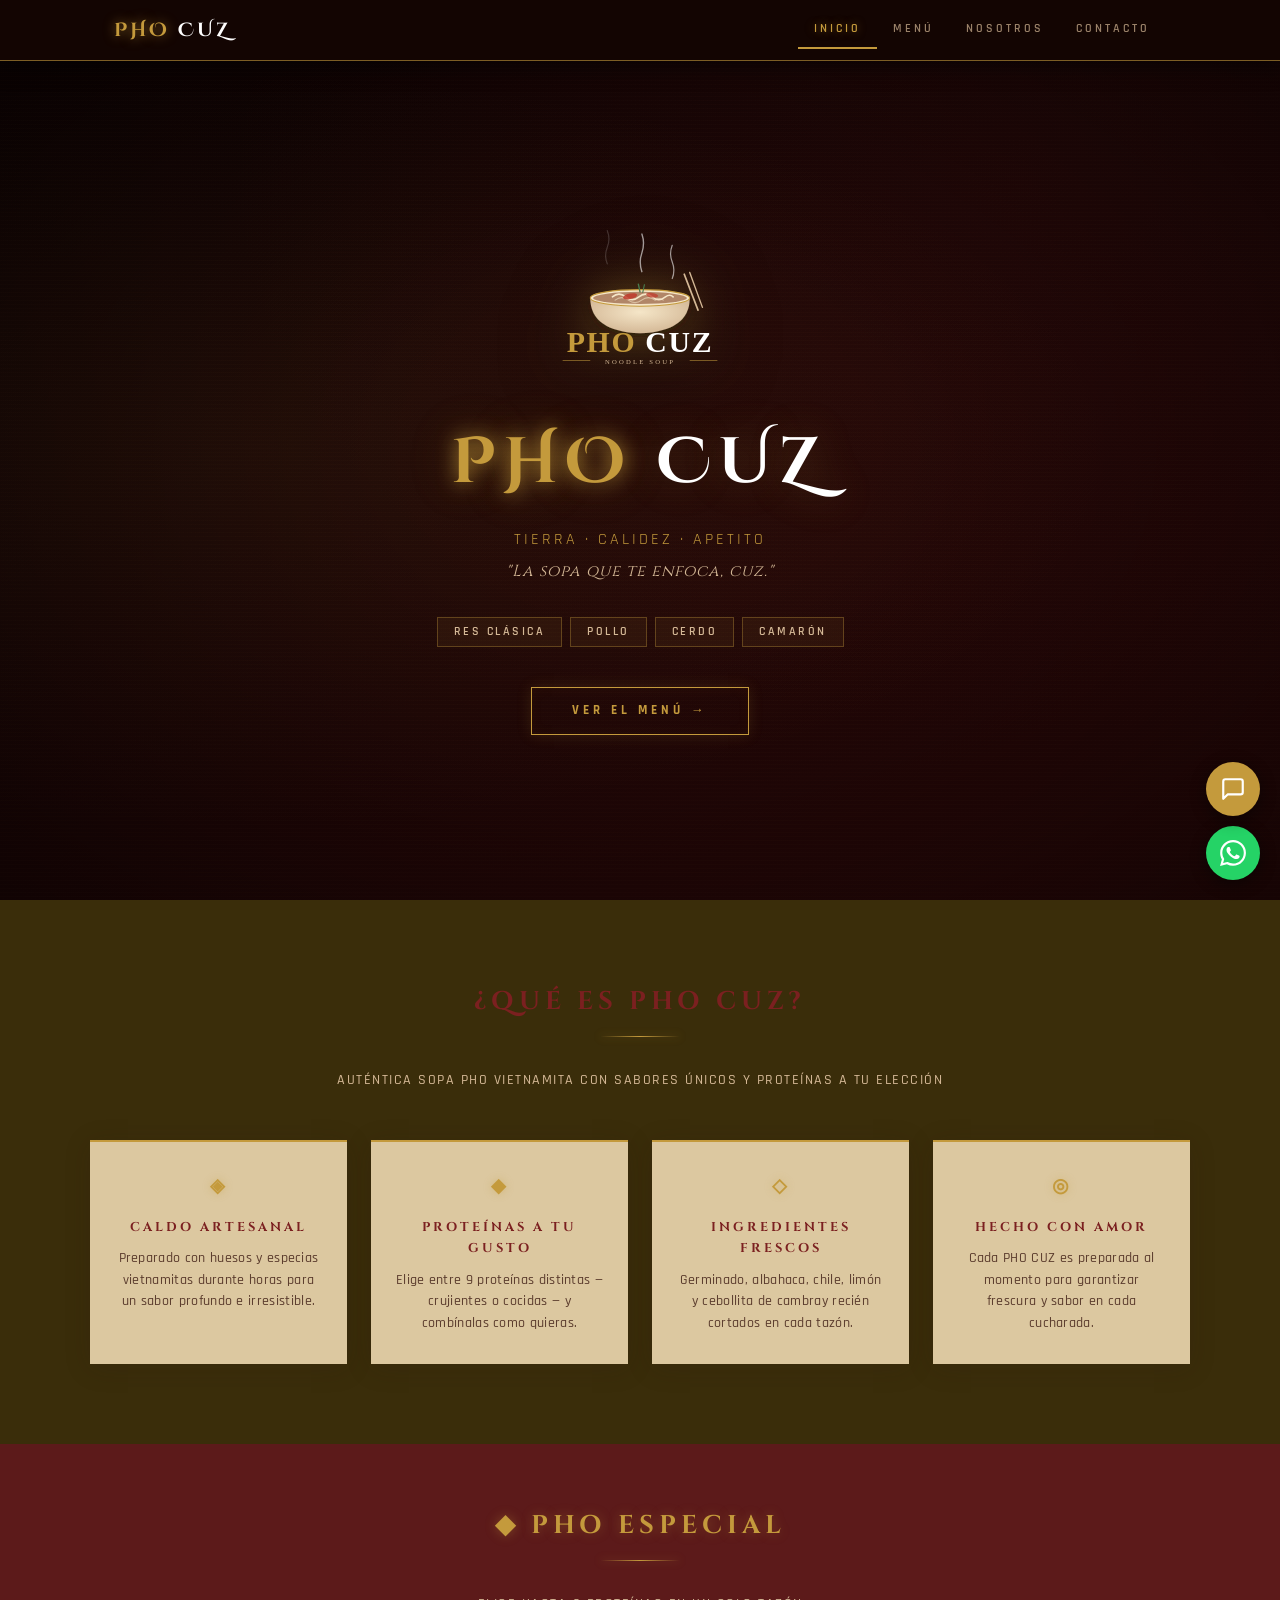
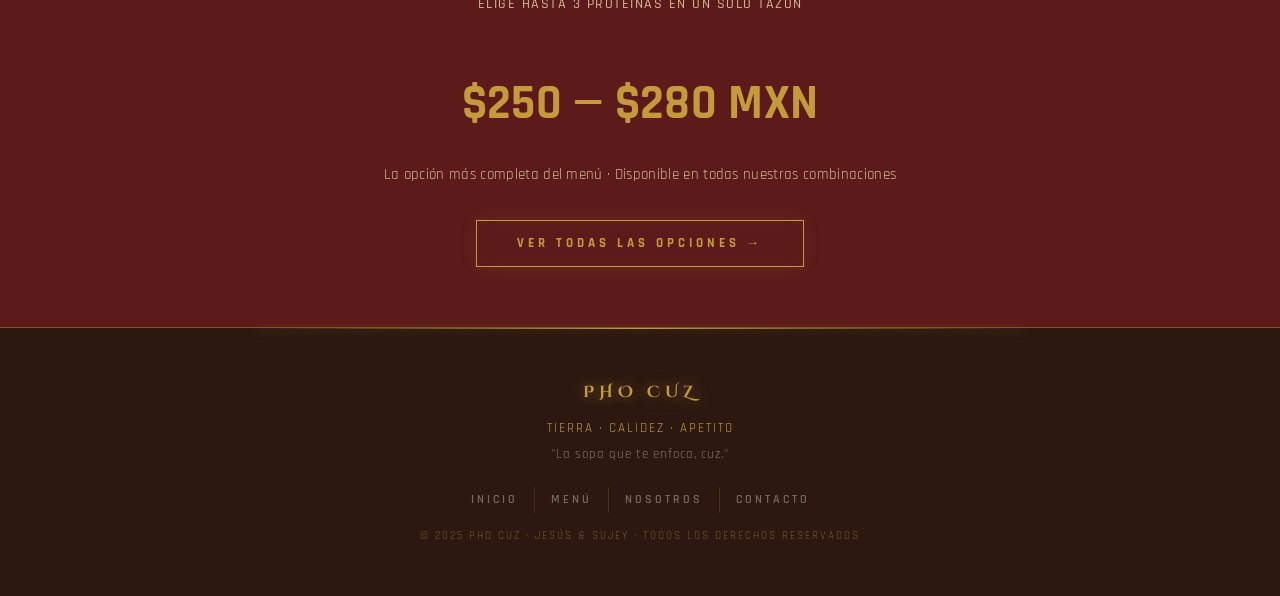
<file: index.html>
<!DOCTYPE html>
<html lang="es">
<head>
  <meta charset="UTF-8">
  <meta name="color-scheme" content="dark">
  <meta name="viewport" content="width=device-width, initial-scale=1.0">
  <title>PHO CUZ — Noodle Soup</title>
  <link rel="stylesheet" href="CSS/styles.css">
  <link rel="manifest" href="manifest.json">
  <meta name="theme-color" content="#C49A3C">
  <meta name="mobile-web-app-capable" content="yes">
  <meta name="apple-mobile-web-app-capable" content="yes">
  <meta name="apple-mobile-web-app-status-bar-style" content="black-translucent">
  <meta name="apple-mobile-web-app-title" content="PHO CUZ">
  <link rel="apple-touch-icon" href="IMAGENES/icon-192.png">
</head>
<body>

  <nav>
    <div class="nav-inner">
      <a href="index.html" class="nav-logo"><span>PHO</span> CUZ</a>
      <ul>
        <li><a href="index.html" class="active">Inicio</a></li>
        <li><a href="PAGINAS/menu.html">Menú</a></li>
        <li><a href="PAGINAS/nosotros.html">Nosotros</a></li>
        <li><a href="PAGINAS/contacto.html">Contacto</a></li>
      </ul>
    </div>
  </nav>

  <!-- HERO -->
  <section id="hero">
    <div class="hero-content">
      <img src="IMAGENES/logo.svg" alt="PHO CUZ Logo" class="hero-logo">
      <h1 class="hero-title"><span>PHO</span> CUZ</h1>
      <p style="font-size:clamp(0.8rem,2vw,1rem);color:var(--dorado);letter-spacing:3px;text-transform:uppercase;margin-bottom:0.3rem;">Tierra · Calidez · Apetito</p>
      <p class="hero-slogan">"La sopa que te enfoca, cuz."</p>
      <div class="hero-chips">
        <span class="chip">Res Clásica</span>
        <span class="chip">Pollo</span>
        <span class="chip">Cerdo</span>
        <span class="chip">Camarón</span>
      </div>
      <a href="PAGINAS/menu.html" class="btn-hero">Ver el Menú →</a>
    </div>
  </section>

  <!-- ACERCA -->
  <section style="background: var(--crema);">
    <div class="container">
      <h2 class="section-title">¿Qué es PHO CUZ?</h2>
      <div class="divider"></div>
      <p class="subtitle">Auténtica sopa Pho vietnamita con sabores únicos y proteínas a tu elección</p>

      <div style="display:grid;grid-template-columns:repeat(auto-fit,minmax(220px,1fr));gap:1.5rem;">
        <div class="valor-card">
          <span class="icon">◈</span>
          <h4>Caldo Artesanal</h4>
          <p>Preparado con huesos y especias vietnamitas durante horas para un sabor profundo e irresistible.</p>
        </div>
        <div class="valor-card">
          <span class="icon">◆</span>
          <h4>Proteínas a tu gusto</h4>
          <p>Elige entre 9 proteínas distintas — crujientes o cocidas — y combínalas como quieras.</p>
        </div>
        <div class="valor-card">
          <span class="icon">◇</span>
          <h4>Ingredientes frescos</h4>
          <p>Germinado, albahaca, chile, limón y cebollita de cambray recién cortados en cada tazón.</p>
        </div>
        <div class="valor-card">
          <span class="icon">◎</span>
          <h4>Hecho con amor</h4>
          <p>Cada PHO CUZ es preparada al momento para garantizar frescura y sabor en cada cucharada.</p>
        </div>
      </div>
    </div>
  </section>

  <!-- PROMO -->
  <section style="background: var(--borgona-dark); padding: 60px 1.5rem;">
    <div class="container" style="text-align:center;">
      <h2 class="section-title light">◆ Pho Especial</h2>
      <div class="divider"></div>
      <p class="subtitle light">Elige hasta 3 proteínas en un solo tazón</p>
      <div style="font-size:3rem;font-weight:bold;color:var(--dorado);margin:1rem 0;">$250 — $280 MXN</div>
      <p style="color:var(--dorado-claro);font-size:0.95rem;margin-bottom:2rem;">La opción más completa del menú · Disponible en todas nuestras combinaciones</p>
      <a href="PAGINAS/menu.html" class="btn-hero">Ver todas las opciones →</a>
    </div>
  </section>

  <!-- FOOTER -->
  <footer>
    <p class="footer-brand">PHO CUZ</p>
    <p style="color:var(--dorado);letter-spacing:2px;font-size:0.8rem;">TIERRA · CALIDEZ · APETITO</p>
    <p>"La sopa que te enfoca, cuz."</p>
    <div class="footer-nav">
      <a href="index.html">Inicio</a>
      <a href="PAGINAS/menu.html">Menú</a>
      <a href="PAGINAS/nosotros.html">Nosotros</a>
      <a href="PAGINAS/contacto.html">Contacto</a>
    </div>
    <p style="font-size:0.7rem;color:rgba(196,154,60,0.5);letter-spacing:2px;margin-top:0.8rem;text-transform:uppercase;">© 2025 PHO CUZ · Jesús & Sujey · Todos los derechos reservados</p>
  </footer>

  <script src="JS/widgets.js?v=7"></script>
  <script>
    if ('serviceWorker' in navigator) {
      navigator.serviceWorker.register('/sw.js');
    }
  </script>
</body>
</html>
</file>
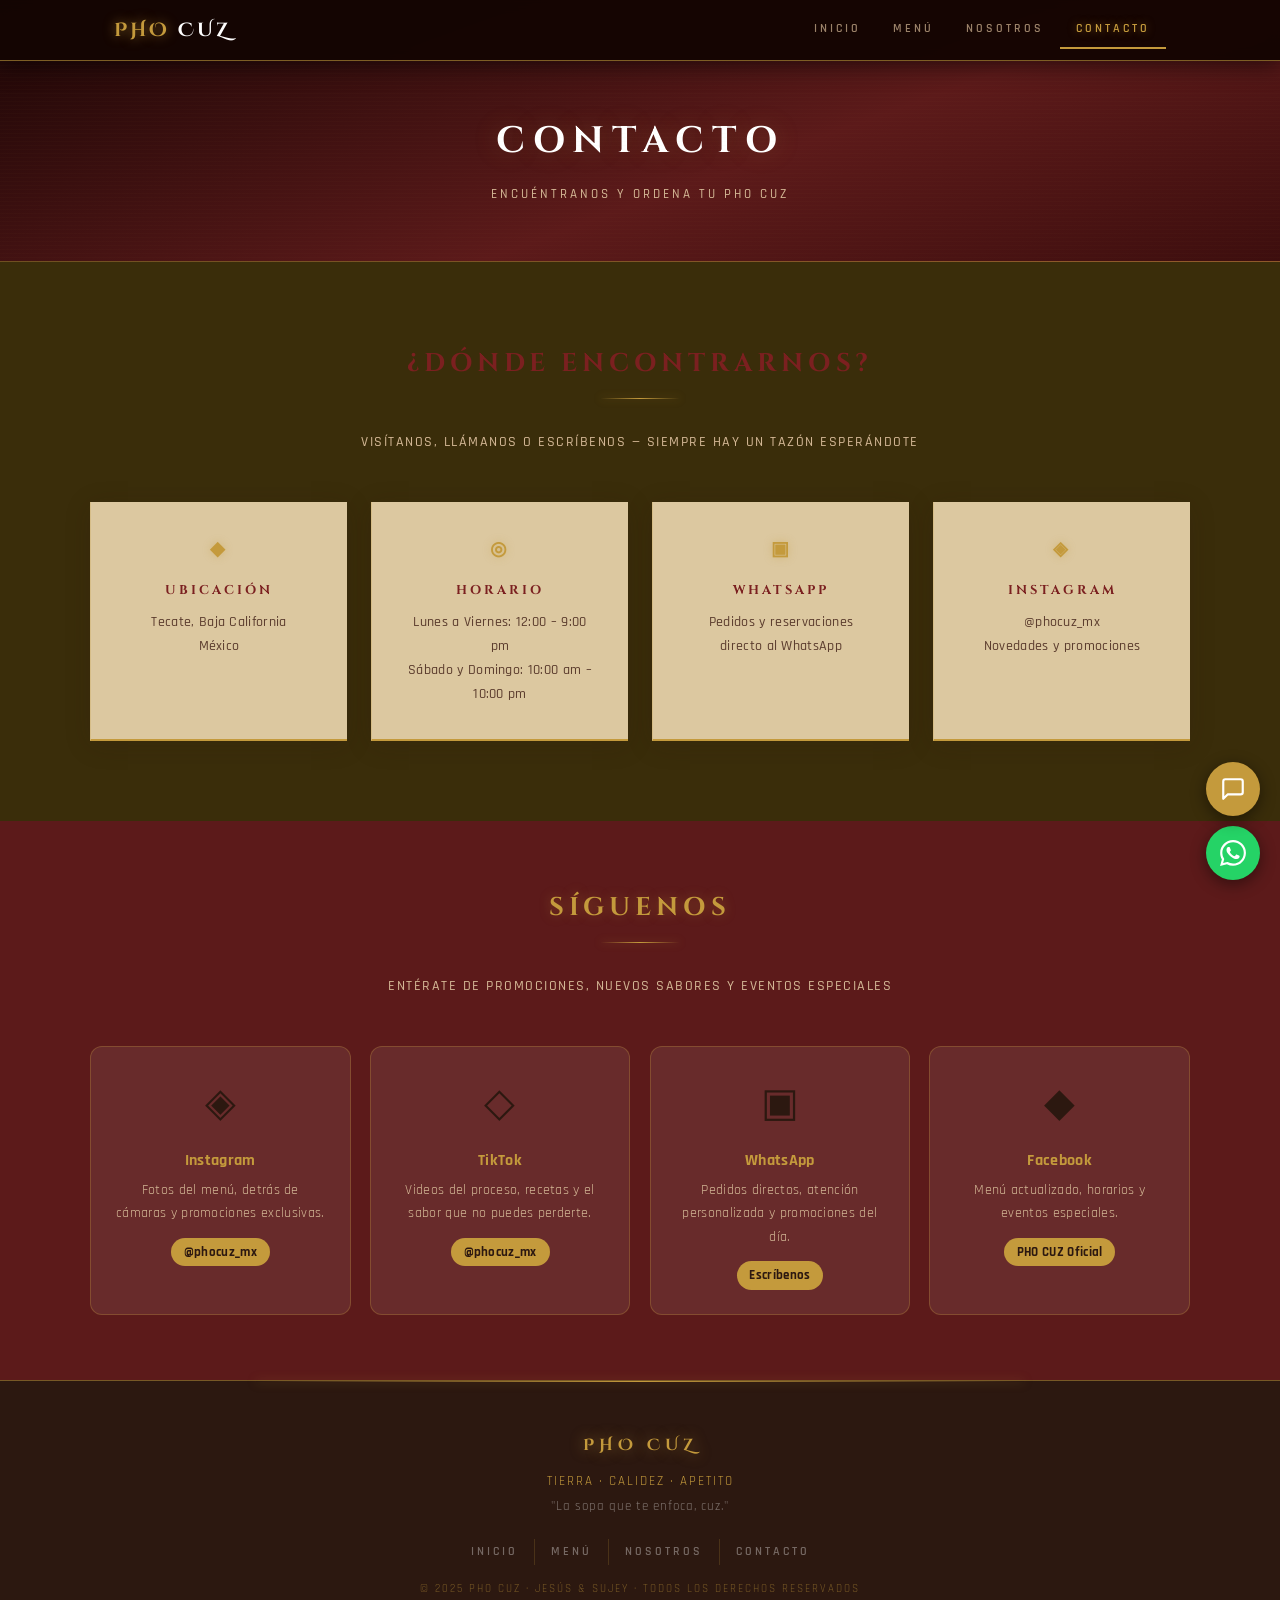
<file: PAGINAS/contacto.html>
<!DOCTYPE html>
<html lang="es">
<head>
  <meta charset="UTF-8">
  <meta name="color-scheme" content="dark">
  <meta name="viewport" content="width=device-width, initial-scale=1.0">
  <title>PHO CUZ — Contacto</title>
  <link rel="stylesheet" href="../CSS/styles.css">
  <link rel="manifest" href="../manifest.json">
  <meta name="theme-color" content="#C49A3C">
  <meta name="apple-mobile-web-app-capable" content="yes">
  <meta name="apple-mobile-web-app-title" content="PHO CUZ">
  <link rel="apple-touch-icon" href="../IMAGENES/icon-192.png">
</head>
<body>

  <nav>
    <div class="nav-inner">
      <a href="../index.html" class="nav-logo"><span>PHO</span> CUZ</a>
      <ul>
        <li><a href="../index.html">Inicio</a></li>
        <li><a href="menu.html">Menú</a></li>
        <li><a href="nosotros.html">Nosotros</a></li>
        <li><a href="contacto.html" class="active">Contacto</a></li>
      </ul>
    </div>
  </nav>

  <div class="page-header">
    <h1>Contacto</h1>
    <p>Encuéntranos y ordena tu PHO CUZ</p>
  </div>

  <!-- CONTACTO -->
  <section style="background: var(--crema);">
    <div class="container">
      <h2 class="section-title">¿Dónde encontrarnos?</h2>
      <div class="divider"></div>
      <p class="subtitle">Visítanos, llámanos o escríbenos — siempre hay un tazón esperándote</p>

      <div class="contacto-grid">
        <div class="contacto-card">
          <span class="icon">◆</span>
          <h3>Ubicación</h3>
          <p>Tecate, Baja California<br>México</p>
        </div>
        <div class="contacto-card">
          <span class="icon">◎</span>
          <h3>Horario</h3>
          <p>Lunes a Viernes: 12:00 – 9:00 pm<br>Sábado y Domingo: 10:00 am – 10:00 pm</p>
        </div>
        <div class="contacto-card">
          <span class="icon">▣</span>
          <h3>WhatsApp</h3>
          <p>Pedidos y reservaciones<br>directo al WhatsApp</p>
        </div>
        <div class="contacto-card">
          <span class="icon">◈</span>
          <h3>Instagram</h3>
          <p>@phocuz_mx<br>Novedades y promociones</p>
        </div>
      </div>
    </div>
  </section>

  <!-- REDES SOCIALES -->
  <section style="background: var(--borgona-dark); padding: 65px 1.5rem;">
    <div class="container">
      <h2 class="section-title light">Síguenos</h2>
      <div class="divider"></div>
      <p class="subtitle light">Entérate de promociones, nuevos sabores y eventos especiales</p>

      <div style="display:grid;grid-template-columns:repeat(auto-fit,minmax(200px,1fr));gap:1.2rem;margin-top:1rem;">

        <div style="background:rgba(255,255,255,0.08);border:1px solid rgba(196,154,60,0.3);border-radius:12px;padding:1.5rem;text-align:center;">
          <div style="font-size:2.5rem;margin-bottom:0.5rem;">◈</div>
          <h3 style="color:var(--dorado);margin-bottom:0.3rem;font-size:1rem;">Instagram</h3>
          <p style="color:var(--dorado-claro);font-size:0.85rem;">Fotos del menú, detrás de cámaras y promociones exclusivas.</p>
          <span style="display:inline-block;margin-top:0.8rem;background:var(--dorado);color:var(--cafe-oscuro);padding:0.2rem 0.8rem;border-radius:50px;font-size:0.8rem;font-weight:bold;">@phocuz_mx</span>
        </div>

        <div style="background:rgba(255,255,255,0.08);border:1px solid rgba(196,154,60,0.3);border-radius:12px;padding:1.5rem;text-align:center;">
          <div style="font-size:2.5rem;margin-bottom:0.5rem;">◇</div>
          <h3 style="color:var(--dorado);margin-bottom:0.3rem;font-size:1rem;">TikTok</h3>
          <p style="color:var(--dorado-claro);font-size:0.85rem;">Videos del proceso, recetas y el sabor que no puedes perderte.</p>
          <span style="display:inline-block;margin-top:0.8rem;background:var(--dorado);color:var(--cafe-oscuro);padding:0.2rem 0.8rem;border-radius:50px;font-size:0.8rem;font-weight:bold;">@phocuz_mx</span>
        </div>

        <div style="background:rgba(255,255,255,0.08);border:1px solid rgba(196,154,60,0.3);border-radius:12px;padding:1.5rem;text-align:center;">
          <div style="font-size:2.5rem;margin-bottom:0.5rem;">▣</div>
          <h3 style="color:var(--dorado);margin-bottom:0.3rem;font-size:1rem;">WhatsApp</h3>
          <p style="color:var(--dorado-claro);font-size:0.85rem;">Pedidos directos, atención personalizada y promociones del día.</p>
          <span style="display:inline-block;margin-top:0.8rem;background:var(--dorado);color:var(--cafe-oscuro);padding:0.2rem 0.8rem;border-radius:50px;font-size:0.8rem;font-weight:bold;">Escríbenos</span>
        </div>

        <div style="background:rgba(255,255,255,0.08);border:1px solid rgba(196,154,60,0.3);border-radius:12px;padding:1.5rem;text-align:center;">
          <div style="font-size:2.5rem;margin-bottom:0.5rem;">◆</div>
          <h3 style="color:var(--dorado);margin-bottom:0.3rem;font-size:1rem;">Facebook</h3>
          <p style="color:var(--dorado-claro);font-size:0.85rem;">Menú actualizado, horarios y eventos especiales.</p>
          <span style="display:inline-block;margin-top:0.8rem;background:var(--dorado);color:var(--cafe-oscuro);padding:0.2rem 0.8rem;border-radius:50px;font-size:0.8rem;font-weight:bold;">PHO CUZ Oficial</span>
        </div>

      </div>
    </div>
  </section>

  <footer>
    <p class="footer-brand">PHO CUZ</p>
    <p style="color:var(--dorado);letter-spacing:2px;font-size:0.8rem;">TIERRA · CALIDEZ · APETITO</p>
    <p>"La sopa que te enfoca, cuz."</p>
    <div class="footer-nav">
      <a href="../index.html">Inicio</a>
      <a href="menu.html">Menú</a>
      <a href="nosotros.html">Nosotros</a>
      <a href="contacto.html">Contacto</a>
    </div>
    <p style="font-size:0.7rem;color:rgba(196,154,60,0.5);letter-spacing:2px;margin-top:0.8rem;text-transform:uppercase;">© 2025 PHO CUZ · Jesús & Sujey · Todos los derechos reservados</p>
  </footer>

  <script src="../JS/widgets.js?v=7"></script>
</body>
</html>
</file>
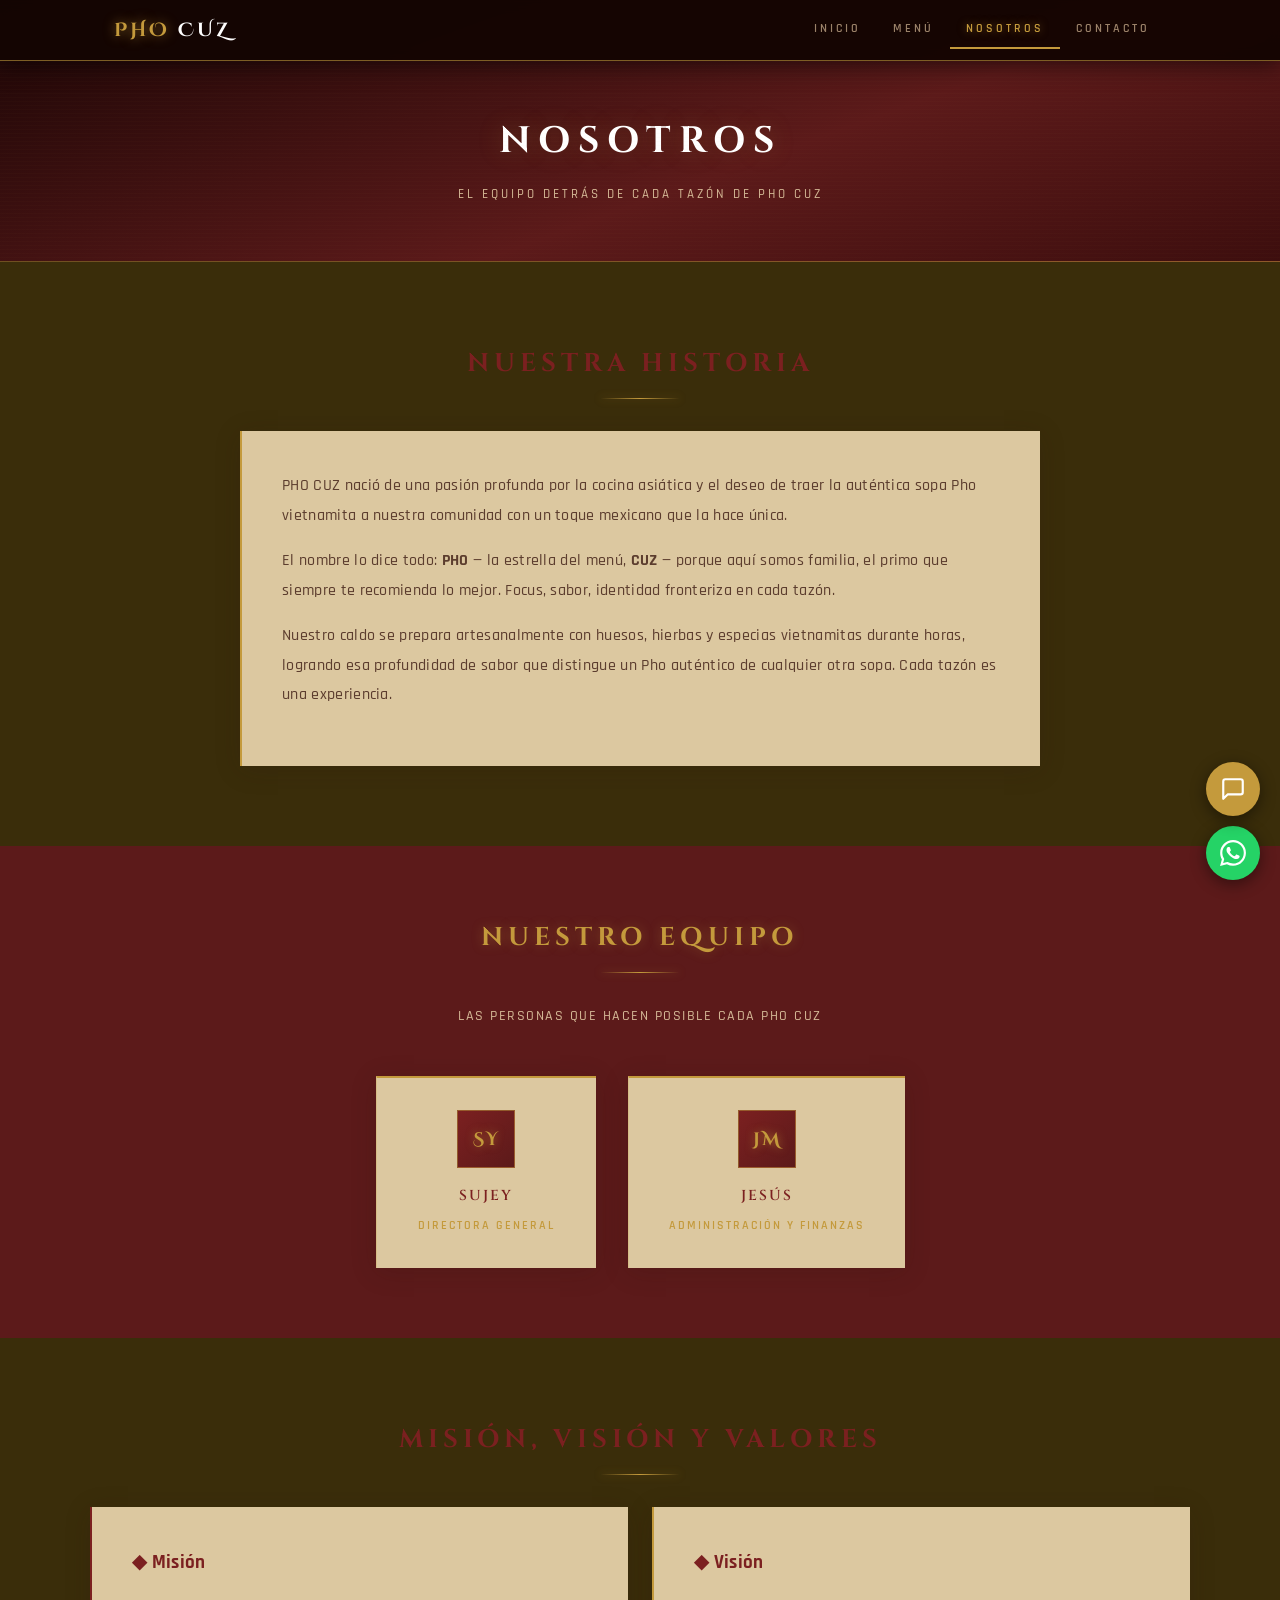
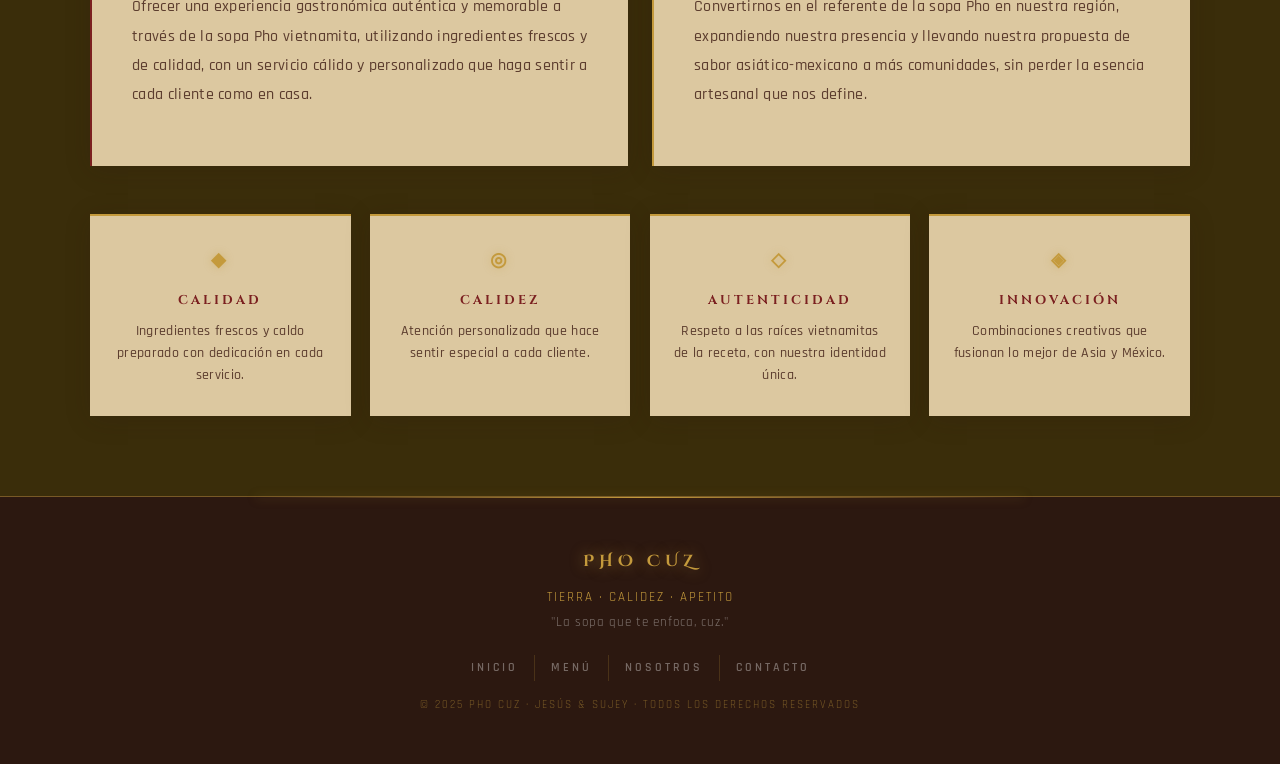
<file: PAGINAS/nosotros.html>
<!DOCTYPE html>
<html lang="es">
<head>
  <meta charset="UTF-8">
  <meta name="color-scheme" content="dark">
  <meta name="viewport" content="width=device-width, initial-scale=1.0">
  <title>PHO CUZ — Nosotros</title>
  <link rel="stylesheet" href="../CSS/styles.css">
  <link rel="manifest" href="../manifest.json">
  <meta name="theme-color" content="#C49A3C">
  <meta name="apple-mobile-web-app-capable" content="yes">
  <meta name="apple-mobile-web-app-title" content="PHO CUZ">
  <link rel="apple-touch-icon" href="../IMAGENES/icon-192.png">
</head>
<body>

  <nav>
    <div class="nav-inner">
      <a href="../index.html" class="nav-logo"><span>PHO</span> CUZ</a>
      <ul>
        <li><a href="../index.html">Inicio</a></li>
        <li><a href="menu.html">Menú</a></li>
        <li><a href="nosotros.html" class="active">Nosotros</a></li>
        <li><a href="contacto.html">Contacto</a></li>
      </ul>
    </div>
  </nav>

  <div class="page-header">
    <h1>Nosotros</h1>
    <p>El equipo detrás de cada tazón de PHO CUZ</p>
  </div>

  <!-- HISTORIA -->
  <section style="background: var(--crema);">
    <div class="container">
      <h2 class="section-title">Nuestra Historia</h2>
      <div class="divider"></div>

      <div class="historia-box">
        <p>
          PHO CUZ nació de una pasión profunda por la cocina asiática y el deseo de traer la auténtica sopa Pho vietnamita a nuestra comunidad con un toque mexicano que la hace única.
        </p>
        <p>
          El nombre lo dice todo: <strong>PHO</strong> — la estrella del menú, <strong>CUZ</strong> — porque aquí somos familia, el primo que siempre te recomienda lo mejor. Focus, sabor, identidad fronteriza en cada tazón.
        </p>
        <p>
          Nuestro caldo se prepara artesanalmente con huesos, hierbas y especias vietnamitas durante horas, logrando esa profundidad de sabor que distingue un Pho auténtico de cualquier otra sopa. Cada tazón es una experiencia.
        </p>
      </div>
    </div>
  </section>

  <!-- EQUIPO -->
  <section style="background: var(--borgona-dark); padding: 70px 1.5rem;">
    <div class="container">
      <h2 class="section-title light">Nuestro Equipo</h2>
      <div class="divider"></div>
      <p class="subtitle light">Las personas que hacen posible cada PHO CUZ</p>

      <div class="equipo-grid">
        <div class="miembro-card">
          <span class="avatar">SY</span>
          <p class="nombre">Sujey</p>
          <p class="puesto">Directora General</p>
        </div>
        <div class="miembro-card">
          <span class="avatar">JM</span>
          <p class="nombre">Jesús</p>
          <p class="puesto">Administración y Finanzas</p>
        </div>
      </div>
    </div>
  </section>

  <!-- VALORES -->
  <section style="background: var(--crema);">
    <div class="container">
      <h2 class="section-title">Misión, Visión y Valores</h2>
      <div class="divider"></div>

      <div style="display:grid;grid-template-columns:repeat(auto-fit,minmax(280px,1fr));gap:1.5rem;margin-bottom:3rem;">
        <div class="historia-box" style="border-left-color: var(--borgona);">
          <h3 style="color:var(--borgona);margin-bottom:0.8rem;">◆ Misión</h3>
          <p>Ofrecer una experiencia gastronómica auténtica y memorable a través de la sopa Pho vietnamita, utilizando ingredientes frescos y de calidad, con un servicio cálido y personalizado que haga sentir a cada cliente como en casa.</p>
        </div>
        <div class="historia-box" style="border-left-color: var(--dorado);">
          <h3 style="color:var(--borgona);margin-bottom:0.8rem;">◆ Visión</h3>
          <p>Convertirnos en el referente de la sopa Pho en nuestra región, expandiendo nuestra presencia y llevando nuestra propuesta de sabor asiático-mexicano a más comunidades, sin perder la esencia artesanal que nos define.</p>
        </div>
      </div>

      <div class="valores-grid">
        <div class="valor-card">
          <span class="icon">◆</span>
          <h4>Calidad</h4>
          <p>Ingredientes frescos y caldo preparado con dedicación en cada servicio.</p>
        </div>
        <div class="valor-card">
          <span class="icon">◎</span>
          <h4>Calidez</h4>
          <p>Atención personalizada que hace sentir especial a cada cliente.</p>
        </div>
        <div class="valor-card">
          <span class="icon">◇</span>
          <h4>Autenticidad</h4>
          <p>Respeto a las raíces vietnamitas de la receta, con nuestra identidad única.</p>
        </div>
        <div class="valor-card">
          <span class="icon">◈</span>
          <h4>Innovación</h4>
          <p>Combinaciones creativas que fusionan lo mejor de Asia y México.</p>
        </div>
      </div>
    </div>
  </section>

  <footer>
    <p class="footer-brand">PHO CUZ</p>
    <p style="color:var(--dorado);letter-spacing:2px;font-size:0.8rem;">TIERRA · CALIDEZ · APETITO</p>
    <p>"La sopa que te enfoca, cuz."</p>
    <div class="footer-nav">
      <a href="../index.html">Inicio</a>
      <a href="menu.html">Menú</a>
      <a href="nosotros.html">Nosotros</a>
      <a href="contacto.html">Contacto</a>
    </div>
    <p style="font-size:0.7rem;color:rgba(196,154,60,0.5);letter-spacing:2px;margin-top:0.8rem;text-transform:uppercase;">© 2025 PHO CUZ · Jesús & Sujey · Todos los derechos reservados</p>
  </footer>

  <script src="../JS/widgets.js?v=7"></script>
</body>
</html>
</file>
<file: CSS/styles.css>
@import url(https://fonts.googleapis.com/css2?family=Cinzel:wght@400;600;700&family=Cinzel+Decorative:wght@700&family=Rajdhani:wght@400;500;600;700&display=swap);:root{--borgona:#7B2020;--borgona-dark:#5C1A1A;--dorado:#C49A3C;--dorado-claro:#D4B896;--beige:#F5E6C8;--crema:#3A2D0A;--cafe-oscuro:#2C1810;--cafe-medio:#5C3D2E;--blanco:#FFFFFF;--gris-claro:#E0CDB0;--sombra:0 4px 24px rgba(44,24,16,0.18);--radio:2px;--glow-gold:0 0 18px rgba(196,154,60,0.35)}*,::after,::before{box-sizing:border-box;margin:0;padding:0}html{scroll-behavior:smooth}body{font-family:Rajdhani,sans-serif;background:var(--crema);color:var(--cafe-oscuro);line-height:1.7;letter-spacing:.02em}nav{position:fixed;top:0;left:0;width:100%;z-index:1000;background:rgba(20,6,3,.97);border-bottom:1px solid rgba(196,154,60,.6);box-shadow:0 2px 24px rgba(0,0,0,.6);backdrop-filter:blur(6px)}.nav-inner{max-width:1100px;margin:0 auto;padding:0 1.5rem;display:flex;align-items:center;justify-content:space-between;height:60px}.nav-logo{font-family:'Cinzel Decorative',serif;font-size:1.2rem;font-weight:700;text-decoration:none;color:var(--blanco);letter-spacing:3px}.nav-logo span{color:var(--dorado);text-shadow:0 0 12px rgba(196,154,60,.7)}nav ul{list-style:none;display:flex;flex-wrap:wrap;gap:0}nav ul li a{display:block;padding:.45rem 1rem;color:rgba(212,184,150,.7);text-decoration:none;font-family:Rajdhani,sans-serif;font-weight:600;font-size:.78rem;letter-spacing:3px;text-transform:uppercase;transition:color .2s;border-bottom:2px solid transparent}nav ul li a.active,nav ul li a:hover{color:var(--dorado);border-bottom-color:var(--dorado);text-shadow:0 0 8px rgba(196,154,60,.5)}.page-header{padding:110px 1.5rem 55px;text-align:center;background:linear-gradient(160deg,#1a0505 0,var(--borgona-dark) 60%,#3d0e0e 100%);border-bottom:1px solid rgba(196,154,60,.5);position:relative;overflow:hidden}.page-header::before{content:'';position:absolute;inset:0;background-image:repeating-linear-gradient(0deg,transparent,transparent 3px,rgba(196,154,60,.02) 3px,rgba(196,154,60,.02) 4px);pointer-events:none}.page-header h1{font-family:Cinzel,serif;font-size:clamp(1.5rem, 4.5vw, 2.3rem);color:var(--blanco);font-weight:700;letter-spacing:8px;text-transform:uppercase;margin-bottom:.7rem;text-shadow:0 0 24px rgba(196,154,60,.25)}.page-header p{color:var(--dorado-claro);font-size:.82rem;letter-spacing:3px;text-transform:uppercase;font-family:Rajdhani,sans-serif;font-weight:500}#hero{min-height:100vh;background:linear-gradient(160deg,#0f0303 0,#1a0505 45%,#2c0808 100%);display:flex;align-items:center;justify-content:center;text-align:center;padding:100px 1.5rem 60px;position:relative;overflow:hidden}#hero::before{content:'';position:absolute;inset:0;background-image:repeating-linear-gradient(0deg,transparent,transparent 3px,rgba(196,154,60,.018) 3px,rgba(196,154,60,.018) 4px),radial-gradient(ellipse at 20% 50%,rgba(196,154,60,.07) 0,transparent 60%),radial-gradient(ellipse at 80% 20%,rgba(123,32,32,.12) 0,transparent 55%);pointer-events:none}#hero::after{content:'';position:absolute;inset:0;background:radial-gradient(ellipse at 50% 50%,transparent 25%,rgba(0,0,0,.5) 100%);pointer-events:none}.hero-content{position:relative;z-index:1;max-width:720px}.hero-logo{width:min(210px,55vw);height:auto;margin-bottom:1.8rem;filter:drop-shadow(0 0 24px rgba(196,154,60,.45)) drop-shadow(0 8px 32px rgba(0,0,0,.7))}.hero-title{font-family:'Cinzel Decorative',serif;font-size:clamp(2rem, 7vw, 4rem);color:var(--blanco);font-weight:700;letter-spacing:8px;text-transform:uppercase;margin-bottom:.5rem;text-shadow:0 0 40px rgba(196,154,60,.3)}.hero-title span{color:var(--dorado);text-shadow:0 0 20px rgba(196,154,60,.9),0 0 50px rgba(196,154,60,.3)}.hero-slogan{font-family:Cinzel,serif;font-size:clamp(.82rem, 1.8vw, 1rem);color:var(--dorado-claro);font-style:italic;margin-bottom:2rem;letter-spacing:1px}.hero-chips{display:flex;flex-wrap:wrap;justify-content:center;gap:.5rem;margin-bottom:2.5rem}.chip{background:rgba(196,154,60,.07);border:1px solid rgba(196,154,60,.35);color:var(--dorado-claro);padding:.28rem 1rem;border-radius:0;font-size:.72rem;font-family:Rajdhani,sans-serif;font-weight:600;letter-spacing:2.5px;text-transform:uppercase}.btn-hero{display:inline-block;padding:.75rem 2.5rem;background:0 0;color:var(--dorado);font-weight:700;border:1px solid var(--dorado);border-radius:0;text-decoration:none;font-size:.8rem;font-family:Rajdhani,sans-serif;letter-spacing:4px;text-transform:uppercase;box-shadow:0 0 14px rgba(196,154,60,.15),inset 0 0 14px rgba(196,154,60,.04);transition:all .25s}.btn-hero:hover{background:var(--dorado);color:var(--cafe-oscuro);box-shadow:0 0 24px rgba(196,154,60,.5)}section{padding:80px 1.5rem}.container{max-width:1100px;margin:0 auto}.section-title{font-family:Cinzel,serif;font-size:clamp(1.1rem, 3vw, 1.6rem);font-weight:700;text-align:center;color:var(--borgona);letter-spacing:5px;text-transform:uppercase;margin-bottom:.5rem}.section-title.light{color:var(--dorado);text-shadow:0 0 12px rgba(196,154,60,.35)}.divider{width:80px;height:1px;background:linear-gradient(90deg,transparent,var(--dorado),transparent);margin:.8rem auto 2rem;box-shadow:0 0 8px rgba(196,154,60,.4)}.subtitle{text-align:center;color:var(--dorado-claro);margin-bottom:3rem;font-size:.85rem;letter-spacing:1.5px;font-family:Rajdhani,sans-serif;font-weight:500;text-transform:uppercase}.subtitle.light{color:var(--dorado-claro)}.menu-grid{display:grid;grid-template-columns:repeat(auto-fit,minmax(280px,1fr));gap:1.5rem}.menu-card{background:#dcc8a0;border-radius:0;overflow:hidden;box-shadow:var(--sombra);border-left:2px solid var(--dorado);transition:transform .3s,box-shadow .3s}.menu-card:hover{transform:translateY(-5px);box-shadow:var(--sombra),var(--glow-gold)}.menu-card-header{background:linear-gradient(135deg,var(--borgona),var(--borgona-dark));padding:1rem 1.5rem;display:flex;align-items:center;gap:1rem;border-bottom:1px solid rgba(196,154,60,.25)}.menu-card-header .emoji{font-size:.75rem;color:var(--dorado);font-family:Rajdhani,sans-serif;font-weight:700;letter-spacing:2px;opacity:.8}.menu-card-header h3{color:var(--blanco);font-family:Cinzel,serif;font-size:.88rem;font-weight:600;letter-spacing:3px;text-transform:uppercase}.menu-card-body{padding:1.2rem 1.5rem}.precio-row{display:flex;justify-content:space-between;align-items:center;padding:.5rem 0;border-bottom:1px solid rgba(92,61,46,.12);font-size:.88rem;font-family:Rajdhani,sans-serif}.precio-row:last-child{border-bottom:none}.precio-row span:first-child{color:var(--cafe-medio);font-weight:500}.precio-row .precio{color:var(--borgona);font-weight:700;font-size:.92rem;letter-spacing:1px}.especial-card{background:linear-gradient(135deg,var(--borgona),var(--borgona-dark));border-radius:0;padding:2.2rem 2rem;text-align:center;box-shadow:var(--sombra),0 0 20px rgba(123,32,32,.3);border:1px solid rgba(196,154,60,.6);color:var(--blanco);position:relative}.especial-card::before{content:'';position:absolute;inset:5px;border:1px solid rgba(196,154,60,.18);pointer-events:none}.especial-card h3{font-family:Cinzel,serif;color:var(--dorado);font-size:1rem;letter-spacing:4px;text-transform:uppercase;margin-bottom:.8rem;text-shadow:0 0 10px rgba(196,154,60,.5)}.especial-card p{color:var(--dorado-claro);font-size:.88rem;margin-bottom:1rem;font-family:Rajdhani,sans-serif;font-weight:500}.especial-precio{font-size:1.8rem;font-weight:700;color:var(--dorado);font-family:Cinzel,serif;letter-spacing:2px;text-shadow:0 0 14px rgba(196,154,60,.5)}.extra-banner{background:var(--cafe-oscuro);border-radius:0;padding:1.2rem 2rem;display:flex;align-items:center;justify-content:center;gap:1rem;text-align:center;margin-top:2rem;border-left:2px solid var(--dorado)}.extra-banner p{color:var(--beige);font-size:.88rem;font-family:Rajdhani,sans-serif;letter-spacing:.5px}.extra-banner strong{color:var(--dorado)}.equipo-grid{display:flex;flex-wrap:wrap;justify-content:center;gap:2rem}.miembro-card{background:#dcc8a0;border-radius:0;padding:2rem 2.5rem;text-align:center;box-shadow:var(--sombra);border-top:2px solid var(--dorado);border-left:1px solid rgba(196,154,60,.25);min-width:220px;transition:transform .3s,box-shadow .3s}.miembro-card:hover{transform:translateY(-4px);box-shadow:var(--sombra),var(--glow-gold)}.miembro-card .avatar{font-family:'Cinzel Decorative',serif;font-weight:700;font-size:1.1rem;display:block;width:58px;height:58px;line-height:58px;margin:0 auto 1rem;text-align:center;background:linear-gradient(135deg,var(--borgona),var(--borgona-dark));color:var(--dorado);border:1px solid rgba(196,154,60,.5);letter-spacing:2px;text-shadow:0 0 8px rgba(196,154,60,.6)}.miembro-card .nombre{font-family:Cinzel,serif;font-weight:600;color:var(--borgona);font-size:.9rem;letter-spacing:2px;margin-bottom:.4rem;text-transform:uppercase}.miembro-card .puesto{color:var(--dorado);font-size:.78rem;font-family:Rajdhani,sans-serif;font-weight:600;letter-spacing:2px;text-transform:uppercase}.historia-box{background:#dcc8a0;border-radius:0;padding:2.5rem;box-shadow:var(--sombra);border-left:2px solid var(--dorado);max-width:800px;margin:0 auto}.historia-box p{color:var(--cafe-medio);font-size:.97rem;margin-bottom:1rem;line-height:1.9;font-family:Rajdhani,sans-serif;font-weight:500}.valores-grid{display:grid;grid-template-columns:repeat(auto-fit,minmax(200px,1fr));gap:1.2rem}.valor-card{background:#dcc8a0;border-radius:0;padding:1.8rem 1.5rem;text-align:center;box-shadow:var(--sombra);border-top:2px solid var(--dorado);transition:transform .3s,box-shadow .3s}.valor-card:hover{transform:translateY(-3px);box-shadow:var(--sombra),var(--glow-gold)}.valor-card .icon{font-size:1.2rem;display:block;margin-bottom:.8rem;color:var(--dorado);font-family:Rajdhani,sans-serif;font-weight:700;letter-spacing:3px;text-transform:uppercase;text-shadow:0 0 8px rgba(196,154,60,.4)}.valor-card h4{font-family:Cinzel,serif;color:var(--borgona);font-size:.8rem;letter-spacing:3px;text-transform:uppercase;margin-bottom:.6rem}.valor-card p{color:var(--cafe-medio);font-size:.85rem;font-family:Rajdhani,sans-serif;font-weight:500;line-height:1.6}.contacto-grid{display:grid;grid-template-columns:repeat(auto-fit,minmax(240px,1fr));gap:1.5rem}.contacto-card{background:#dcc8a0;border-radius:0;padding:2rem;text-align:center;box-shadow:var(--sombra);border-bottom:2px solid var(--dorado);border-left:1px solid rgba(196,154,60,.25);transition:transform .3s,box-shadow .3s}.contacto-card:hover{transform:translateY(-3px);box-shadow:var(--sombra),var(--glow-gold)}.contacto-card .icon{font-size:1.2rem;display:block;margin-bottom:.8rem;color:var(--dorado);font-family:Rajdhani,sans-serif;font-weight:700;letter-spacing:3px;text-shadow:0 0 8px rgba(196,154,60,.4)}.contacto-card h3{font-family:Cinzel,serif;color:var(--borgona);font-size:.8rem;letter-spacing:3px;text-transform:uppercase;margin-bottom:.6rem}.contacto-card p{color:var(--cafe-medio);font-size:.88rem;font-family:Rajdhani,sans-serif;font-weight:500}footer{background:var(--cafe-oscuro);color:var(--blanco);text-align:center;padding:3rem 1.5rem;border-top:1px solid rgba(196,154,60,.5);position:relative}footer::before{content:'';position:absolute;top:0;left:20%;right:20%;height:1px;background:linear-gradient(90deg,transparent,var(--dorado),transparent);box-shadow:0 0 10px rgba(196,154,60,.5)}footer p{font-size:.8rem;color:rgba(255,255,255,.4);line-height:2;font-family:Rajdhani,sans-serif;letter-spacing:1px}.footer-brand{font-family:'Cinzel Decorative',serif;color:var(--dorado)!important;font-weight:700;font-size:1rem!important;letter-spacing:5px;margin-bottom:.5rem;text-shadow:0 0 14px rgba(196,154,60,.6)}.footer-nav{display:flex;flex-wrap:wrap;justify-content:center;gap:0;margin-top:1.2rem}.footer-nav a{color:rgba(255,255,255,.35);text-decoration:none;font-size:.72rem;padding:.2rem 1rem;font-family:Rajdhani,sans-serif;font-weight:600;letter-spacing:3px;text-transform:uppercase;transition:color .2s;border-right:1px solid rgba(196,154,60,.2)}.footer-nav a:last-child{border-right:none}.footer-nav a:hover{color:var(--dorado)}@media (max-width:768px){nav ul li a{font-size:.7rem;padding:.3rem .55rem;letter-spacing:1.5px}section{padding:55px 1rem}.hero-title{letter-spacing:4px}}
</file>
